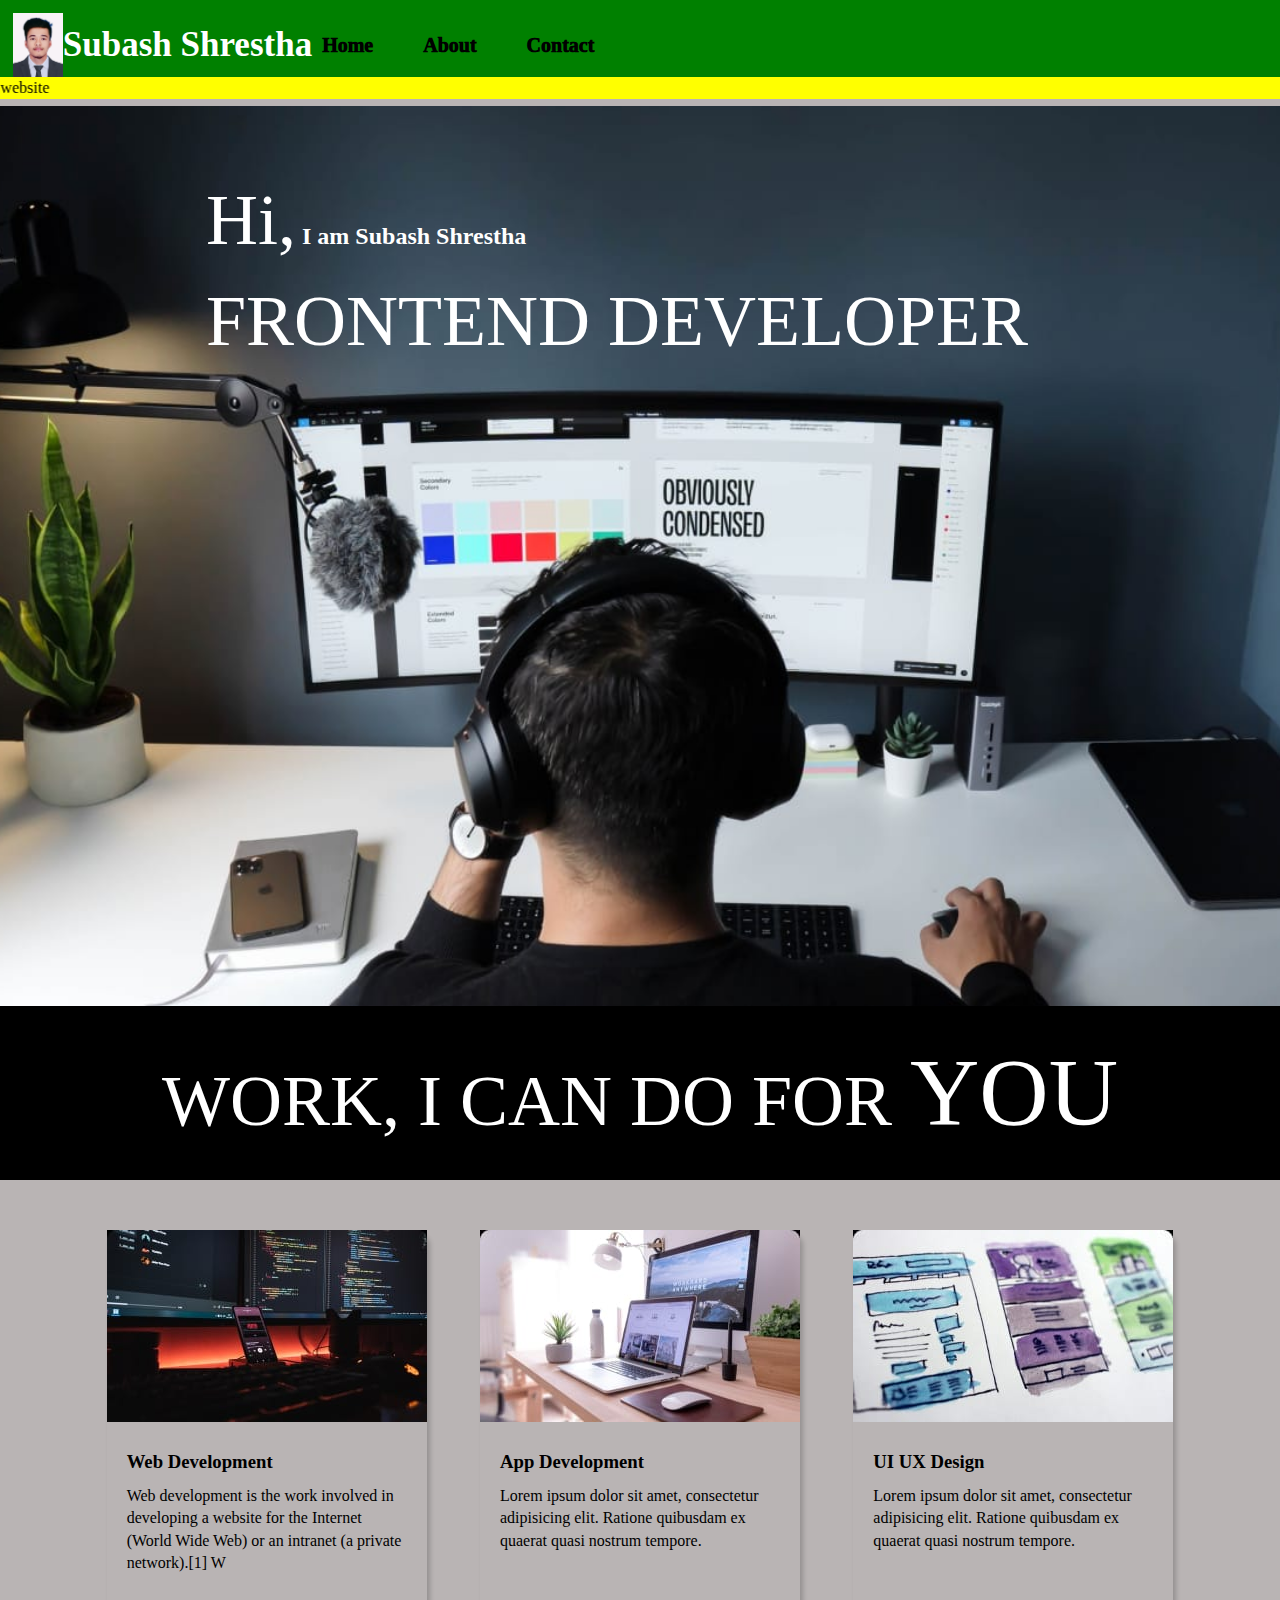
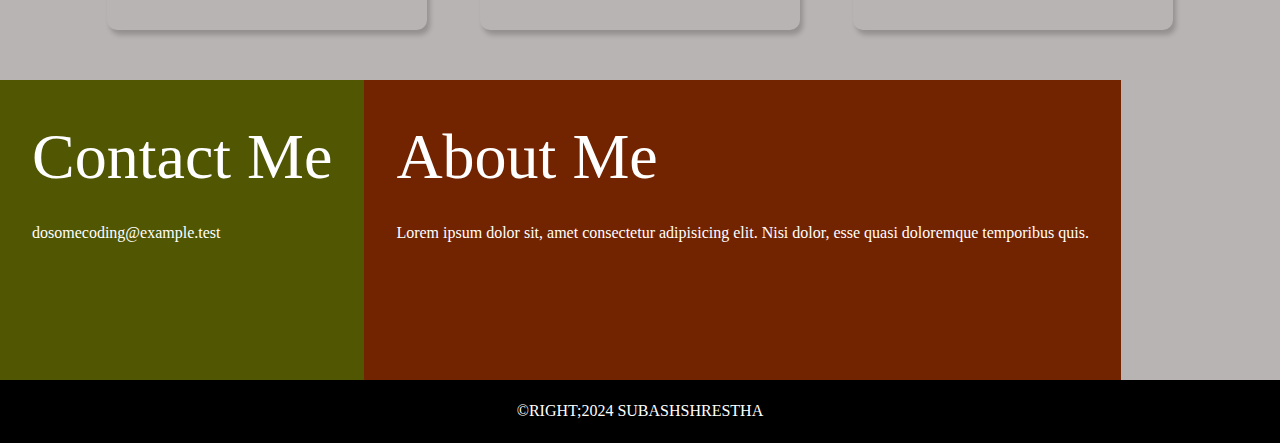
<file: index.html/index.html>
<!DOCTYPE html>
<html lang="en">
<head>
    <meta charset="UTF-8">
    <meta name="viewport" content="width=device-width, initial-scale=1.0">
    <title>Responsive Navbar</title>
    <link rel="stylesheet" href="style.css">
    <link rel="stylesheet" href="https://cdnjs.cloudflare.com/ajax/libs/font-awesome/6.6.0/css/all.min.css" integrity="sha512-Kc323vGBEqzTmouAECnVceyQqyqdsSiqLQISBL29aUW4U/M7pSPA/gEUZQqv1cwx4OnYxTxve5UMg5GT6L4JJg==" crossorigin="anonymous" referrerpolicy="no-referrer" />
</head>
<body>
    <nav class="navbar">
        <div class="left">
            <img class="logo" src="logo.jpg" alt="">
              <h1> Subash Shrestha</h1>
        <ul class="shown">
            <li class="mobile"><a href="index.html">Home</a></li>
            <li class="mobile"><a href="About.html">About</a></li>
            <li class="mobile"><a href="contact.html">Contact</a></li>
            <li class="bar"><a href="#"><i class="fa-solid fa-bars"></i></a></li>
        </ul>

        <ul class="hide">
            <li><a href="index.html">Home</a></li>
            <li><a href="About.html">About</a></li>
            <li><a href="contact.html">Contact</a></li>
            <li class="close"><a href="#"><i class="fa-solid fa-xmark"></i></a></li>
        </ul>
    </nav>

    <script>
        const barEle = document.querySelector(".bar")
        const hideEle = document.querySelector(".hide")
        const closeEle = document.querySelector(".close")
        barEle.addEventListener("click",()=>{
            hideEle.style.display = "block"
        })
        
        
        closeEle.addEventListener("click", ()=>{
            hideEle.style.display = "none"

        })
    </script>
    <marquee bgcolor="yellow" direction="right"> Welcome to my new website</marquee>
    
      <head>
        <meta charset="UTF-8" />
        <meta http-equiv="X-UA-Compatible" content="IE=edge" />
        <meta name="viewport" content="width=device-width, initial-scale=1.0" />
        <title>Developer | Landing Page</title>
        <link rel="stylesheet" href="style.css" />
      </head>
      <body>
        <section class="hero_section">
          <div class="text_container">
            <h2><span class="lg_text">Hi,</span> I am Subash Shrestha</h2>
            <h1 class="lg_text"> FRONTEND DEVELOPER</h1>
          </div>
        </section>
        <section class="black_box">
          <h2>WORK, I CAN DO FOR <span>YOU</span></h2>
        </section>
        <section class="work">
          <div class="grid_item">
            <div class="card">
              <div class="image_container">
                <img src="image1.jfif" alt="web development" />
              </div>
              <div class="card_content">
                <h3>Web Development</h3>
                <p>
                  Web development is the work involved in developing a website for the Internet (World Wide Web) or an intranet
                   (a private network).[1] W
              </div>
            </div>
          </div>
          <div class="grid_item">
            <div class="card">
              <div class="image_container">
                <img src="image3.jfif" alt="app development" />
              </div>
              <div class="card_content">
                <h3>App Development</h3>
                <p>
                  Lorem ipsum dolor sit amet, consectetur adipisicing elit. Ratione
                  quibusdam ex quaerat quasi nostrum tempore.
                </p>
              </div>
            </div>
          </div>
          <div class="grid_item">
            <div class="card">
              <div class="image_container">
                <img src="image2.jfif" alt="web development" />
              </div>
              <div class="card_content">
                <h3>UI UX Design</h3>
                <p>
                  Lorem ipsum dolor sit amet, consectetur adipisicing elit. Ratione
                  quibusdam ex quaerat quasi nostrum tempore.
                </p>
              </div>
            </div>
          </div>
        </section>
        <section class="bottom_section">
          <div class="contact">
            <h2>Contact Me</h2>
            <p>
              
            </p>
            <p>dosomecoding@example.test</p>
          </div>
          <div class="about">
            <h2>About Me</h2>
    
            <p>
              
            </p>
            <p>
              Lorem ipsum dolor sit, amet consectetur adipisicing elit. Nisi dolor,
              esse quasi doloremque temporibus quis.
            </p>
          </div>
        </section>
        <footer> &copyright;2024 SubashShrestha</footer>
      
    
</body>
</html>
</file>
<file: index.html/style.css>
*{
    padding: 0;
    margin: 0;
    box-sizing: border-box;
    font-family: cursive;
}
body{
    background-color: #b9b4b4;
}
.navbar{
    display: flex;
    justify-content: space-between;
    align-items: center;
    padding-left: 1%;
    padding-top: 1%;
    background-color: green;
    color: white;
}
.left{
    display: flex;
    justify-content: center;
    align-items: center;
}
.logo{
    width: 50px;
}
h1{
    font-size: 35px;
    
    
    
}
.shown{
    display: flex;
    justify-content: center;
    align-items: center;
    gap: 30px;
    margin-right: 40px;
}
.shown li{
    list-style: none;

}
.shown li a{
    text-decoration: none;
    font-size: 20px;
    color: black;
    padding: 5px 10px;
    font-weight: 1000;
    border-radius: 10px;
}
.shown li a:hover{
    background-color: #3e0505;
    color: white;
}
.bar{
    display: none;
}
.hide{
    position: fixed;
    top: 50px;
    right: 40px;
    width: 250px;
    height: auto;
    background-color: rgba(0,0,0, 0.3);
    border-radius: 10px;
    box-shadow: -8px 10px 10px rgba(0,0,0, 0.5);
    backdrop-filter: blur(8px);
    display: none;
}
.hide li{
    list-style: none;
}
.hide li a{
    text-decoration: none;
    color: black;
    font-size: 20px;
    font-weight: 1000;
    display: flex;
    justify-content: center;
    align-items: center;
    padding: 10px;
    margin: 10px 0px;
    border-radius: 10px;
}
.hide li a:hover{
    background-color: #3e0505;
    color: white;
}

@media only screen and (max-width: 768px){
    .shown .mobile{
        display: none;
    }
    .bar{
        display: block;
    }
}
* {
    margin: 0;
    padding: 0;
    box-sizing: border-box;
  }
  
  html,
  body {
    line-height: 1.4;
    font-weight: 300;
    font-family: "Roboto", sans-serif;
  }
  
  .hero_section {
    background-image: url(cover.jfif);
    min-height: 100vh;
    background-position: center;
    background-size: cover;
    background-repeat: no-repeat;
    padding-top: ;
  }
  .text_container {
    color: white;
    max-width: 900px;
    margin: 0 auto;
    padding-top: 64px;
    padding-left: 16px;
  }
  .lg_text {
    font-size: 72px;
    font-weight: 400;
  }
  .black_box {
    background-color: #000;
    padding: 20px;
  }
  .black_box h2 {
    font-size: 72px;
    color: white;
    text-align: center;
    font-weight: 300;
  }
  
  .black_box h2 span {
    font-weight: 400;
    font-size: 96px;
  }
  .work {
    display: grid;
    gap: 20px;
    grid-template-columns: repeat(auto-fit, minmax(320px, 1fr));
  
    max-width: 1100px;
    margin: 50px auto;
  }
  .grid_item {
    display: flex;
    justify-content: center;
    align-items: center;
  }
  .card {
    max-width: 320px;
    height: 400px;
    border-radius: 10px;
    box-shadow: 3px 5px 5px rgba(1, 1, 1, 0.2);
    transition: 0.2s ease-in-out;
  }
  .card:hover {
    transform: scale(1.04);
    box-shadow: 3px 5px 5px rgba(1, 1, 1, 0.3);
    transition: 0.2s ease-in-out;
  }
  .card_content {
    padding: 20px;
  }
  .card_content h3 {
    margin-bottom: 10px;
  }
  .bottom_section {
    display: flex;
  }
  .contact {
    background-color: #515603;
  }
  .about {
    background-color: #722300;
  }
  
  .contact,
  .about {
    min-height: 300px;
    padding: 32px;
    color: white;
  }
  .about h2,
  .contact h2 {
    font-size: 64px;
    font-weight: 300;
  }
  .about p,
  .contact p {
    margin-bottom: 20px;
  }
  
  footer {
    text-align: center;
    text-transform: uppercase;
    background-color: #000;
    padding: 20px;
    color: white;
  }
  @media (max-width: 786px) {
    .hero_section {
      min-height: 50vh;
    }
    .text_container {
      padding: 10px 0;
      text-align: center;
    }
    .lg_text {
      font-size: 32px;
    }
    .black_box h2 {
      font-size: 24px;
    }
    .black_box h2 span {
      font-weight: 400;
      font-size: 32px;
    }
    .bottom_section {
      flex-direction: column;
    }
    h1 {
      font-size: 32px;
    }
    .about h2,
    .contact h2 {
      font-size: 32px;
    }
  }
</file>
